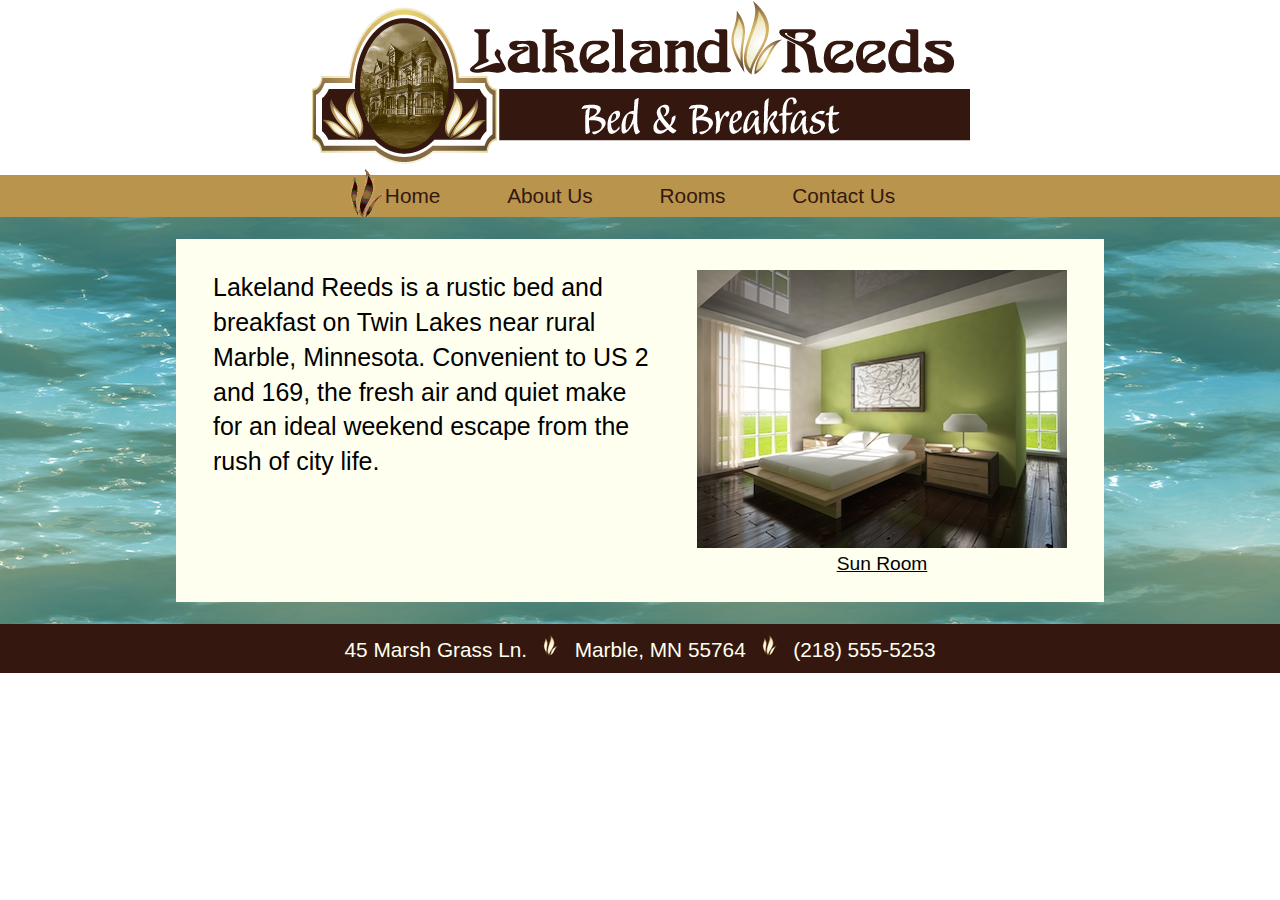
<file: index.html>
﻿<!DOCTYPE html>
<html lang="en">
   <head>
      <title>Lakeland Reeds Bed &amp; Breakfast</title>
      <!-- 
         Lakeland Reeds Bed & Breakfast main web page
         Filename: index.html

         Author:  Chris Blaylock	
         Date:    11/14/2019
         HTML5 and CSS3 Illustrated Unit P, Lessons
      -->
      <meta charset="utf-8">
      <meta name="viewport" content="width=device-width">
      <script src="modernizr-custom.js"></script>
      <link href='http://fonts.googleapis.com/css?family=Bitter:400,700' rel='stylesheet' type='text/css'>
      <link rel="stylesheet" href="styles.min.css">
      <link rel="shortcut icon" href="images/favicon.ico">
      <link rel="apple-touch-icon" href="images/apple-touch-icon.png">
      <link rel="icon" sizes="192x192" href="images/android.png">
   </head>
   <body>
      <p class="skipnavigation"><a href="#contentstart">Skip navigation</a></p> 
      <header>
         <h1>
            <a href="index.html"><img src="images/lakeland.gif" width="659" height="165" alt="Lakeland Reeds Bed and Breakfast"></a>
         </h1>
      </header>
      <nav class="sitenavigation">
         <ul>
            <li class="current_page"><a href="index.html">Home</a></li>
            <li><a href="aboutus.html">About Us</a></li>
            <li><a href="rooms.html">Rooms</a></li>
            <li><a href="contact.html">Contact Us</a></li>
         </ul>
      </nav>
      <article id="contentstart">
         <div class="no-heading">
            <figure>
               <a href="rooms.html#sun"><img src="images/sun.jpg" width="370" height="278" alt="room with a hardwood floor, bright windows on two sides, and a two-person bed with a bedside table and lamp on each side"></a>
               <figcaption><a href="rooms.html#sun">Sun Room</a></figcaption>
            </figure>
            <p class="pullquote"><span class="accent">Lakeland Reeds</span> is a rustic bed and breakfast on Twin Lakes near rural Marble, Minnesota. Convenient to US 2 and 169, the fresh air and quiet make for an ideal weekend escape from the rush of city life.</p>
         </div>
      </article>
      <footer>
         <p>45 Marsh Grass Ln. <span class="flourish"></span> Marble, MN 55764 <span class="flourish"></span> (218) 555-5253</p>
      </footer>
   </body>
</html>
</file>
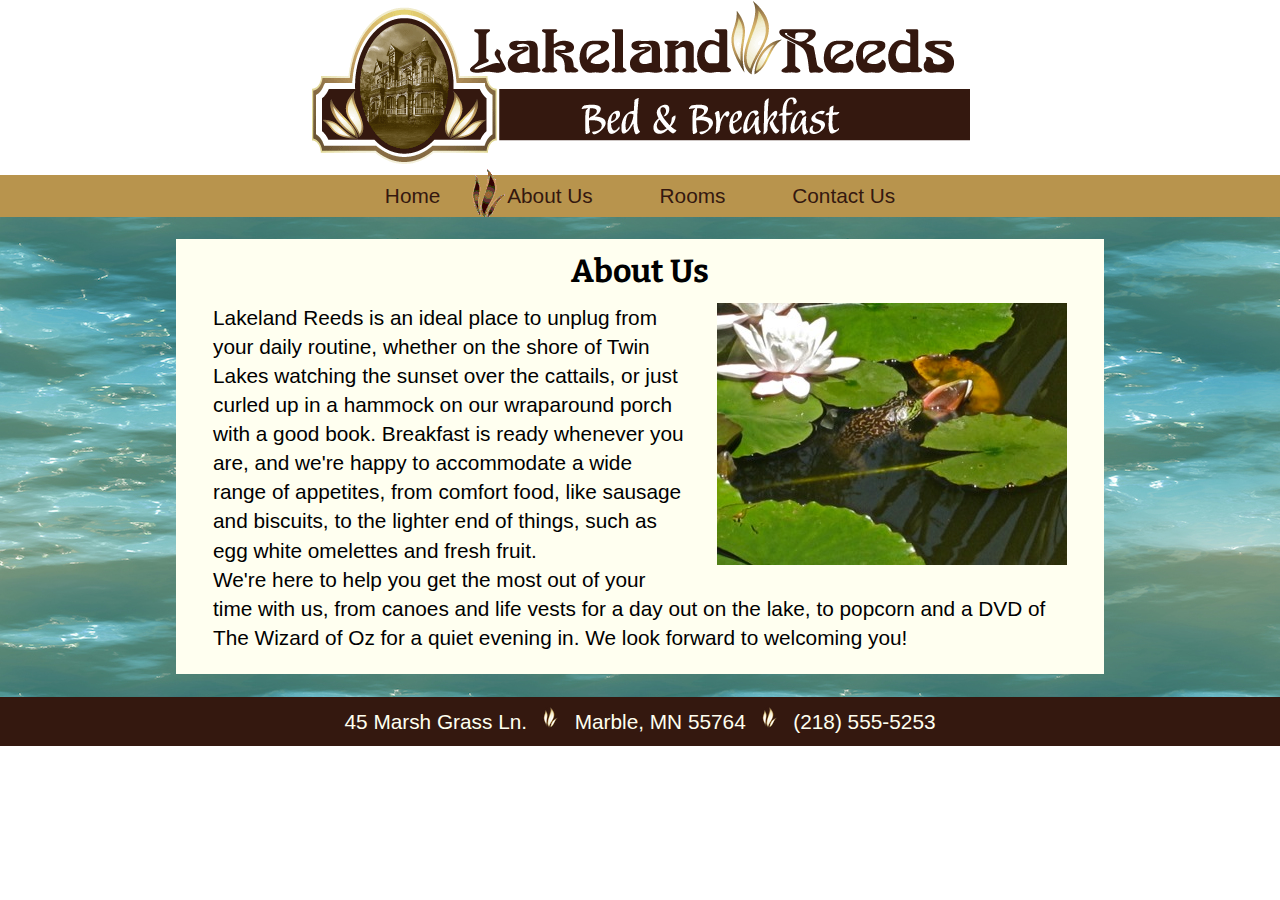
<file: aboutus.html>
﻿<!DOCTYPE html>
<html lang="en">
   <head>
      <title>About Lakeland Reeds Bed &amp; Breakfast</title>
      <!-- 
         Lakeland Reeds Bed & Breakfast About Us page
         Filename: aboutus.html

         Author: Chris Blaylock
         Date:   11/14/2019
         HTML5 and CSS3 Illustrated Unit P, Lessons
      -->
      <meta charset="utf-8">
      <meta name="viewport" content="width=device-width">
      <script src="modernizr-custom.js"></script>
      <link href='http://fonts.googleapis.com/css?family=Bitter:400,700' rel='stylesheet' type='text/css'>
      <link rel="stylesheet" href="styles.min.css">
      <link rel="shortcut icon" href="images/favicon.ico">
      <link rel="apple-touch-icon" href="images/apple-touch-icon.png">
      <link rel="icon" sizes="192x192" href="images/android.png">
   </head>
   <body>
      <p class="skipnavigation"><a href="#contentstart">Skip navigation</a></p> 
      <header>
         <h1>
            <a href="index.html"><img src="images/lakeland.gif" width="659" height="165" alt="Lakeland Reeds Bed and Breakfast"></a>
         </h1>
      </header>
      <nav class="sitenavigation">
         <ul>
            <li><a href="index.html">Home</a></li>
            <li class="current_page"><a href="aboutus.html">About Us</a></li>
            <li><a href="rooms.html">Rooms</a></li>
            <li><a href="contact.html">Contact Us</a></li>
         </ul>
      </nav>
      <article id="contentstart">
         <div>
            <h2>About Us</h2>
            <figure>
               <img src="images/frog.jpg" alt="a frog floating in a lake, surrounded by lily pads" width="350" height="262">
            </figure>
            <p>Lakeland Reeds is an ideal place to unplug from your daily routine, whether on the shore of Twin Lakes watching the sunset over the cattails, or just curled up in a hammock on our wraparound porch with a good book.  Breakfast is ready whenever you are, and we're happy to accommodate a wide range of appetites, from comfort food, like sausage and biscuits, to the lighter end of things, such as egg white omelettes and fresh fruit.</p>
            <p>We're here to help you get the most out of your time with us, from canoes and life vests for a day out on the lake, to popcorn and a DVD of <span class="title">The Wizard of Oz</span> for a quiet evening in. We look forward to welcoming you!</p>
         </div>
      </article>
      <footer>
         <p>45 Marsh Grass Ln. <span class="flourish"></span> Marble, MN 55764 <span class="flourish"></span> (218) 555-5253</p>
      </footer>
   </body>
</html>
</file>
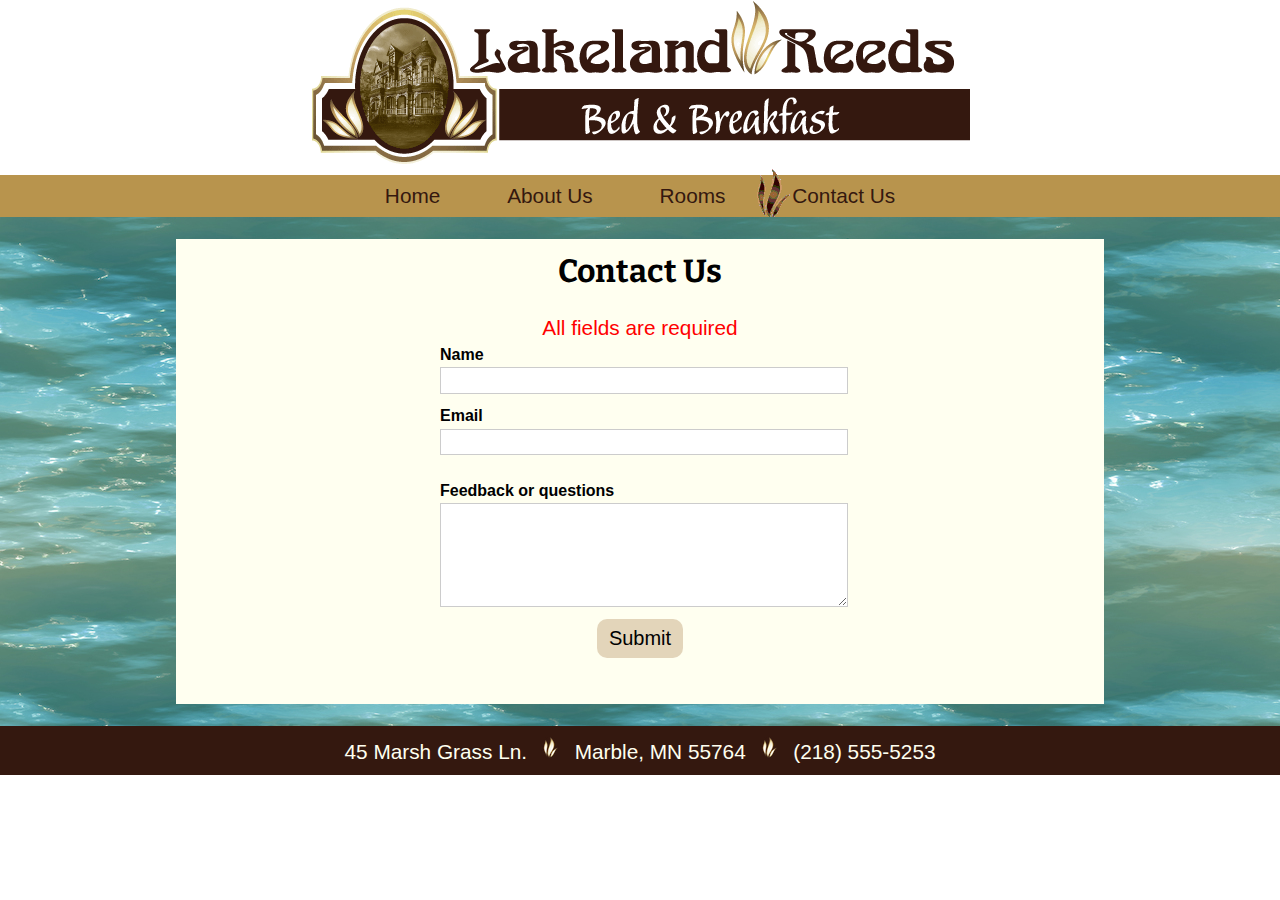
<file: contact.html>
﻿<!DOCTYPE html>
<html lang="en">
   <head>
      <title>Contact Lakeland Reeds Bed &amp; Breakfast</title>
      <!-- 
         Lakeland Reeds Bed & Breakfast contact page
         Filename: contact.html

         Author: Chris Blaylock
         Date:  11/14/2019
         HTML5 and CSS3 Illustrated Unit P, Lessons
      -->
      <meta charset="utf-8">
      <meta name="viewport" content="width=device-width">
      <script src="modernizr-custom.js"></script>
      <link href='http://fonts.googleapis.com/css?family=Bitter:400,700' rel='stylesheet' type='text/css'>
      <link rel="stylesheet" href="styles.min.css">
      <link rel="shortcut icon" href="images/favicon.ico">
      <link rel="apple-touch-icon" href="images/apple-touch-icon.png">
      <link rel="icon" sizes="192x192" href="images/android.png">
   </head>
   <body>
      <p class="skipnavigation"><a href="#contentstart">Skip navigation</a></p> 
      <header>
         <h1>
            <a href="index.html"><img src="images/lakeland.gif" width="659" height="165" alt="Lakeland Reeds Bed and Breakfast"></a>
         </h1>
      </header>
      <nav class="sitenavigation">
         <ul>
            <li><a href="index.html">Home</a></li>
            <li><a href="aboutus.html">About Us</a></li>
            <li><a href="rooms.html">Rooms</a></li>
            <li class="current_page"><a href="contact.html">Contact Us</a></li>
         </ul>
      </nav>
      <article id="contentstart">
         <div>
            <h2>Contact Us</h2>
            <form class="contact-form" action="results.html">
               <p class="form-instructions">All fields are required</p>
               <fieldset class="contactinfo">
                  <label for="nameinput">
                     Name
                     <input type="text" name="name" id="nameinput" required>
                  </label>
                  <label for="emailinput">
                     Email
                     <input type="email" name="email" id="emailinput" required>
                  </label>
               </fieldset>
               <fieldset class="additionalinfo">
                  <label for="other-info">
                     Feedback or questions
                     <textarea name="other-info" id="other-info" rows="5" cols="50" required></textarea>
                  </label>
               </fieldset>
               <fieldset class="submitbutton">
                  <input type="submit" id="submit" value="Submit">
               </fieldset>
            </form>
         </div>
      </article>
      <footer>
         <p>45 Marsh Grass Ln. <span class="flourish"></span> Marble, MN 55764 <span class="flourish"></span> (218) 555-5253</p>
      </footer>
   </body>
</html>
</file>
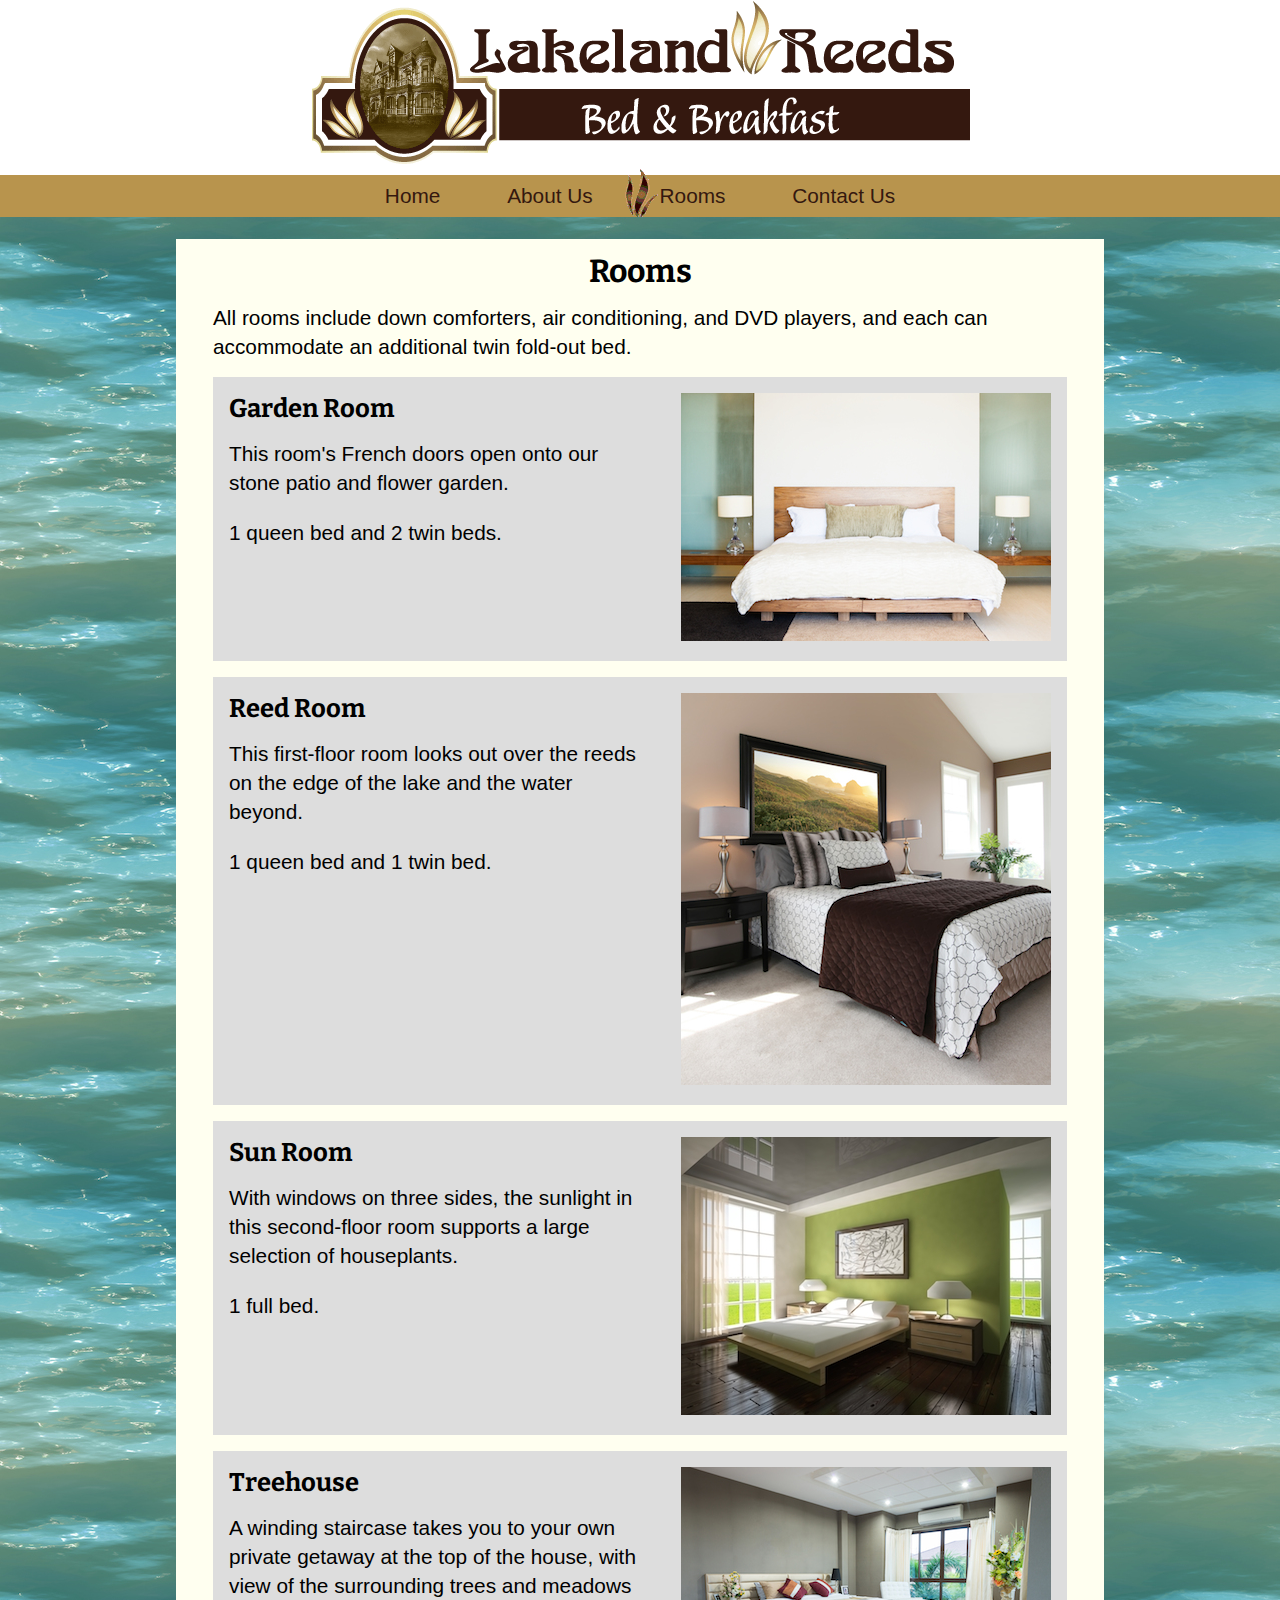
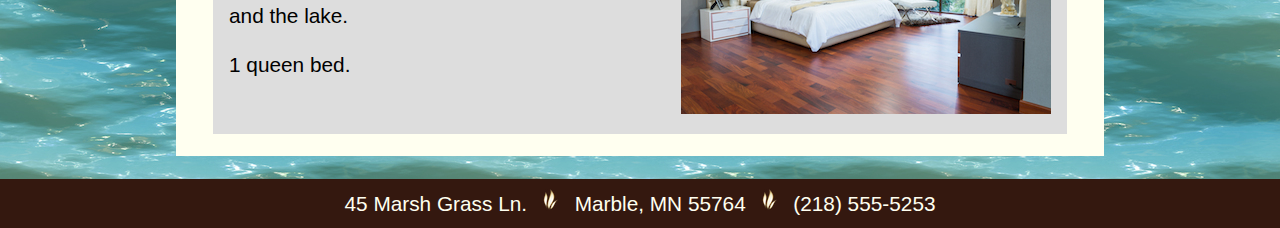
<file: rooms.html>
﻿<!DOCTYPE html>
<html lang="en">
   <head>
      <title>Rooms at Lakeland Reeds Bed &amp; Breakfast</title>
      <!-- 
         Lakeland Reeds Bed & Breakfast Rooms page
         Filename: rooms.html

         Author: Chris Blaylock
         Date:   11/14/2019
         HTML5 and CSS3 Illustrated Unit P, Lessons
      -->
      <meta charset="utf-8">
      <meta name="viewport" content="width=device-width">
      <script src="modernizr-custom.js"></script>
      <link href='http://fonts.googleapis.com/css?family=Bitter:400,700' rel='stylesheet' type='text/css'>
      <link rel="stylesheet" href="styles.min.css">
      <link rel="shortcut icon" href="images/favicon.ico">
      <link rel="apple-touch-icon" href="images/apple-touch-icon.png">
      <link rel="icon" sizes="192x192" href="images/android.png">
   </head>
   <body>
      <p class="skipnavigation"><a href="#contentstart">Skip navigation</a></p> 
      <header>
         <h1>
            <a href="index.html"><img src="images/lakeland.gif" width="659" height="165" alt="Lakeland Reeds Bed and Breakfast"></a>
         </h1>
      </header>
      <nav class="sitenavigation">
         <ul>
            <li><a href="index.html">Home</a></li>
            <li><a href="aboutus.html">About Us</a></li>
            <li class="current_page"><a href="rooms.html">Rooms</a></li>
            <li><a href="contact.html">Contact Us</a></li>
         </ul>
      </nav>
      <article id="contentstart">
         <div>
            <h2>Rooms</h2>
            <p>All rooms include down comforters, air conditioning, and DVD players, and each can accommodate an additional twin fold-out bed.</p>
            <section>
               <h3 id="garden">Garden Room</h3>
               <figure>
                  <img src="images/garden.jpg" width="370" height="248" alt="a room with a low, two-person bed, with shelves built into the walls holding a lamp on each side of the bed">
               </figure>
               <p>This room's French doors open onto our stone patio and flower garden.</p>
               <p>1 queen bed and 2 twin beds.</p>
            </section>
            <section>
               <h3 id="reed">Reed Room</h3>
               <figure>
                  <img src="images/reed.jpg" width="370" height="392" alt="a carpeted room with a high sloping ceiling, two small bright windows, and a two-person bed with a bedside table and lamp on each side">
               </figure>
               <p>This first-floor room looks out over the reeds on the edge of the lake and the water beyond.</p>
               <p>1 queen bed and 1 twin bed.</p>
            </section>
            <section>
               <h3 id="sun">Sun Room</h3>
               <figure>
                  <img src="images/sun.jpg" width="370" height="278" alt="room with a hardwood floor, bright windows on two sides, and a two-person bed with a bedside table and lamp on each side">
               </figure>
               <p>With windows on three sides, the sunlight in this second-floor room supports a large selection of houseplants.</p>
               <p>1 full bed.</p>
            </section>
            <section>
               <h3 id="tree">Treehouse</h3>
               <figure>
                  <img src="images/tree.jpg" width="370" height="247" alt="a large room with a hardwood floor, a tall window overlooking trees, a two-person bed with a single bedside table, and a padded chair next to the window">
               </figure>
               <p>A winding staircase takes you to your own private getaway at the top of the house, with view of the surrounding trees and meadows and the lake.</p>
               <p>1 queen bed.</p>
            </section>
         </div>
      </article>
      <footer>
         <p>45 Marsh Grass Ln. <span class="flourish"></span> Marble, MN 55764 <span class="flourish"></span> (218) 555-5253</p>
      </footer>
   </body>
</html>
</file>
<file: styles.min.css>
html{font-size:16px}a,article,body,div,fieldset,figcaption,figure,footer,form,header,h1,h2,h3,img,input,label,legend,li,nav,p,section,textarea,ul{border:0;padding:0;margin:0}img{max-width:100%;height:auto;width:auto}ul{list-style-type:none}body{margin:0 auto;font-family:Arial,Helvetica,sans-serif}p{line-height:1.4em;font-size:1.3em}a:link{color:#000}a:visited{color:#888}p.skipnavigation a{position:absolute;left:-10000px}p.skipnavigation a:focus{color:ivory;background-color:#34180f;top:.4em;left:auto;right:.4em;z-index:2}h1{text-align:center;font-family:Bitter,Times New Roman,Times,serif;font-weight:700;color:ivory;background-color:#fff;font-size:2.4em}nav{color:#34180f;text-align:center;background-color:#b8944d}nav li{margin:.3em 1.5em;display:inline-block;font-size:1.3em;line-height:1.4em;position:relative}nav a:link{text-decoration:none;color:#34180f}nav a:visited{color:#744f42}nav a:hover,nav a:focus{color:ivory}.current_page:before{width:60px;height:60px;background-image:url(images/sprites.png);background-position:-2px -2px;display:inline-block;position:absolute;top:-16px;left:-50px;content:"";overflow:hidden;background-repeat:no-repeat}article{margin:0 auto;padding:1.4em;background:#7eccec;background:url(images/water.jpg)}article div{max-width:854px;margin:0 auto;padding:0 3% 1.4em;background-color:ivory;overflow:auto}article div.no-heading{padding-top:1.6em;font-size:1.2em}h2{padding:.4em 0;text-align:center;font-family:Bitter,Times New Roman,Times,serif;font-size:2em;font-weight:700}h3{margin-bottom:.6em;font-size:1.6em;font-family:Bitter,Times New Roman,Times,serif;font-weight:700;float:left;clear:both}section{margin-top:1em;padding:1em;overflow:auto;background-color:#ddd}section p{margin:1em 0;clear:left}figure{max-width:50%;margin-left:2em;float:right}figcaption{text-align:center}form{max-width:400px;padding:10px;margin:0 auto}.form-instructions{color:red;text-align:center}fieldset{margin-bottom:.8em}legend{font-size:1.25em}input,textarea{border:1px solid #ccc;padding:.2em;font-size:1em;display:block}.contactinfo input{width:25em;margin-bottom:.6em}textarea{width:25em;height:auto}#submit{border:none;padding:.4em .6em;margin:0 auto;background-color:#e3d5ba;font-size:1.25em;border-radius:10px}label{margin:.8em 0;font-size:1em;line-height:1.6em;font-weight:700}footer{padding:.6em;background-color:#34180f;color:ivory;text-align:center;line-height:1.4em;font-size:1em}.flourish{width:36px;height:23px;background-position:-64px -2px;vertical-align:baseline;display:inline-block;overflow:hidden;background-repeat:no-repeat;background-image:url(images/sprites.png)}@media print{body,h1,article,footer{color:#000;background:#fff}body{max-width:100%}nav{display:none}}@page{margin:.75in}
</file>
